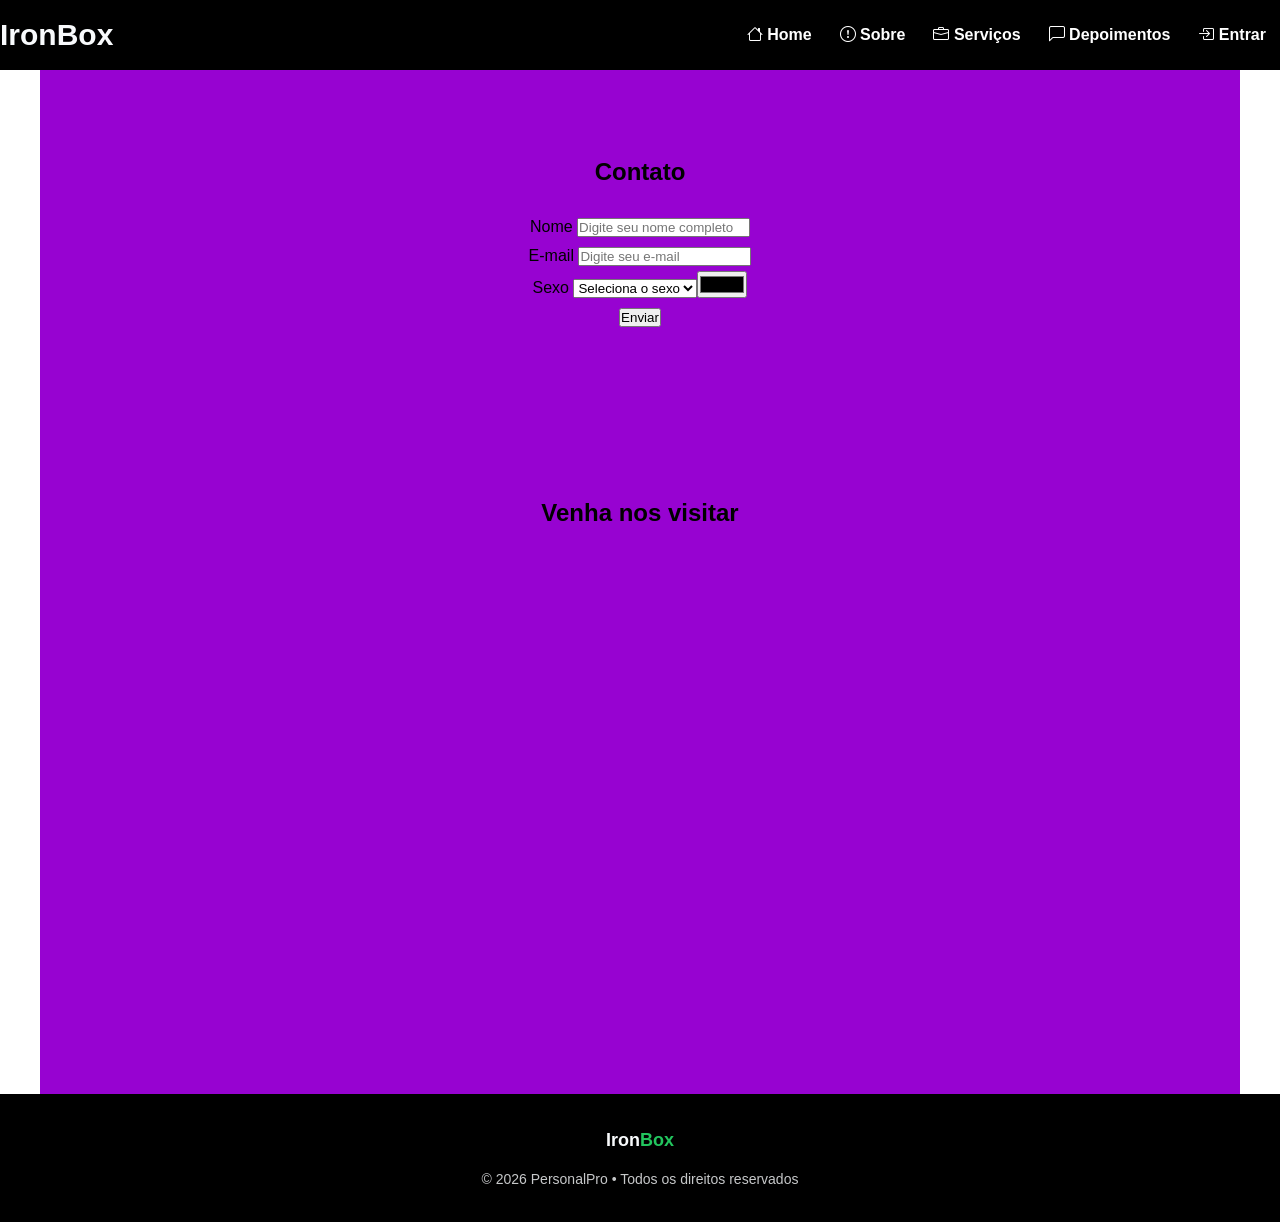
<file: contato.html>
<!DOCTYPE html>
<html lang="pt-br">

<!--Não aparece na página para configuração-->
<head>
    <meta charset="UTF-8">
    <meta name="viewport" content="width=device-width, initial-scale=1.0">
    <link rel="shortcut icon" href="img/dumbbell.png" type="image/x-icon">
    <title>PersonalPRO | Inicio</title>
    <!-- ligação com os ícones do bootstrap -->
     <link rel="stylesheet" href="https://cdn.jsdelivr.net/npm/bootstrap-icons@1.13.1/font/bootstrap-icons.min.css">
    <!-- Ligação do css externo -->
     <link rel="stylesheet" href="css/layout.css">
</head>

<body>
    <main class="pg-container">
        <nav class="menu" id="menu">
            <!-- Divisão -->
             <div class="logo">
                <p>Iron<span>Box</span></p>
            </div>
            <ul>
                <li><a href="index.html"><i class="bi bi-house"></i><span> Home</span></a></li>
                <li><a href="#sobre"><i class="bi bi-exclamation-circle"></i><span> Sobre</span></a></li>
                <li><a href="#servico"><i class="bi bi-briefcase"></i><span> Serviços</span></a></li>
                <li><a href="#depoimento"><i class="bi bi-chat-left"></i><span> Depoimentos</span></a></li>
                <li><a href="#"><i class="bi bi-box-arrow-in-right"></i><span> Entrar</span></a></li>
            </ul>

        </nav>
        <div class="conteudo">
            <section class="sessao">
                <h2>Contato</h2>
                <form action="" method="post">
                    <div>
                    <label for="nome">Nome</label>
                    <input type="text" name="nome" id="nome"
                    placeholder="Digite seu nome completo"
                    maxlength="50" title="Digite seu nome aqui" 
                    required>
                    <div>
                        <div>
                            <label for="email">E-mail</label>
                            <input type="email" name="email" id="email"
                            required
                            placeholder="Digite seu e-mail" title="Digite seu e-mail aqui"
                            maxlength="100" title="Digite seu Email aqui">
                        </div>
                        <div>
                            <label for="sexo">Sexo</label>
                            <select name="sexo" id="sexo">
                                <option selected>Seleciona o sexo</option>
                                    <option value="F">Feminino</option>
                                    <option value="M">Masculino</option>   
                                    <option value="D">Bi</option>  
                                    <input type="color" name="" id=""> 
                            </select>
                            
                        </div>
                    
                    <input type="submit" value="Enviar">
                    

                </form>
            </section>
            <section class="sessao">
                <h2>Venha nos visitar</h2>
                <div>
                    <iframe src="https://www.google.com/maps/embed?pb=!1m18!1m12!1m3!1d580.8008883364529!2d-61.17848389417468!3d-11.683986977734897!2m3!1f0!2f0!3f0!3m2!1i1024!2i768!4f13.1!3m3!1m2!1s0x93b7e5cefe348aa5%3A0x7b3a5395f10e5c35!2sR.%20U%2C%2013%20-%20Bnh%2C%20Pimenta%20Bueno%20-%20RO%2C%2076970-000!5e0!3m2!1spt-BR!2sbr!4v1775500108874!5m2!1spt-BR!2sbr" width="600" height="450" style="border:0;" allowfullscreen="" loading="lazy" referrerpolicy="no-referrer-when-downgrade"></iframe>
                </div>
            </section>
        </div>
    </main>
    <footer class="footer">
        <p class="footer-logo">Iron<span>Box</span></p>

        <p class="footer-texto">
            &copy 2026 PersonalPro • Todos os direitos reservados
        </p>
    </footer>

</body>

</html>
</file>
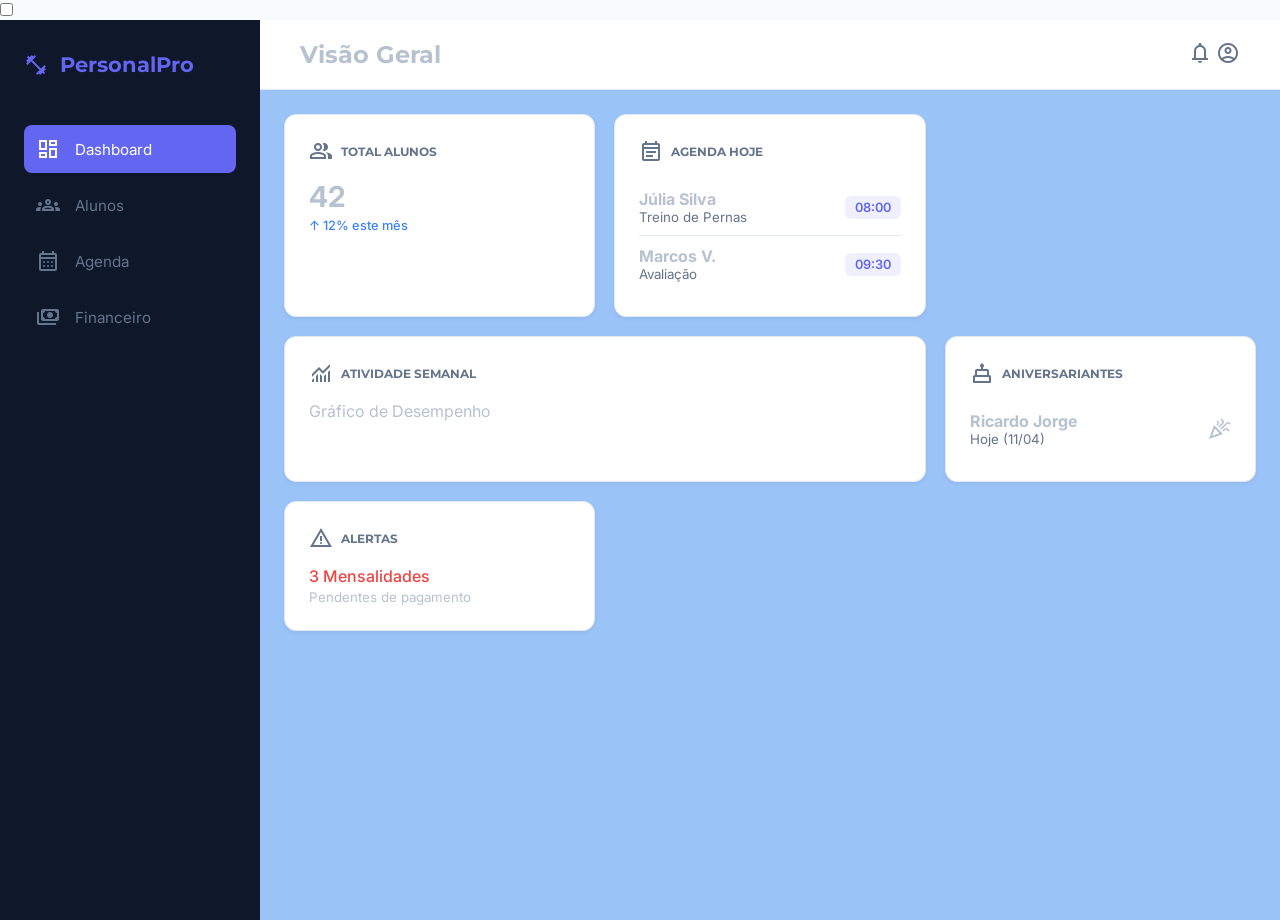
<file: dashboard.html>
<!DOCTYPE html>
<html lang="pt-br">
<head>
    <meta charset="UTF-8">
    <meta name="viewport" content="width=device-width, initial-scale=1.0">
    <title>PersonalPro - Dashboard</title>
    
    <!-- Ícones do Google (Material Symbols) -->
    <link rel="stylesheet" href="https://fonts.googleapis.com/css2?family=Material+Symbols+Outlined:opsz,wght,FILL,GRAD@24,400,0,0" />
    
    <!-- O arquivo CSS (onde estarão as fontes) -->
    <link rel="stylesheet" href="css/dashboard.css">
</head>
<body>
    <input type="checkbox" name="tema-trocar" id="tema-trocar">
<div class="pp-wrapper">
    <!-- Menu Híbrido -->
    <aside class="pp-sidebar">
        <h2 class="pp-logo">
            <span class="material-symbols-outlined">fitness_center</span> 
            PersonalPro
        </h2>
        <nav class="pp-nav">
            <p class="active">
                <span class="material-symbols-outlined">dashboard</span>
                <span>Dashboard</span>
            </p>
            <p>
                <span class="material-symbols-outlined">groups</span>
                <span>Alunos</span>
            </p>
            <p>
                <span class="material-symbols-outlined">calendar_month</span>
                <span>Agenda</span>
            </p>
            <p>
                <span class="material-symbols-outlined">payments</span>
                <span>Financeiro</span>
            </p>
        </nav>
    </aside>
        <header class="pp-header">
        <h1>Visão Geral</h1>
        <div class="pp-header-actions">
            <span class="material-symbols-outlined pp-icon-btn">notifications</span>
            <span class="material-symbols-outlined pp-icon-btn">account_circle</span>
        </div>
    </header>
    <main class="pp-content">
        <div class="pp-grid">
            
            <!-- Card Métricas -->
            <div class="pp-card">
                <h3><span class="material-symbols-outlined">group</span> Total Alunos</h3>
                <p class="pp-value">42</p>
                <span class="pp-trend pp-trend-up">↑ 12% este mês</span>
            </div>

            <!-- Card Agenda -->
            <div class="pp-card">
                <h3><span class="material-symbols-outlined">event_note</span> Agenda Hoje</h3>
                <div class="pp-item">
                    <div class="pp-item-text"><strong>Júlia Silva</strong><small>Treino de Pernas</small></div>
                    <span class="pp-time-tag">08:00</span>
                </div>
                <div class="pp-item">
                    <div class="pp-item-text"><strong>Marcos V.</strong><small>Avaliação</small></div>
                    <span class="pp-time-tag">09:30</span>
                </div>
            </div>

            <!-- Card Gráfico (Largo) -->
            <div class="pp-card pp-card-lg">
                <h3><span class="material-symbols-outlined">monitoring</span> Atividade Semanal</h3>
                <div class="pp-chart-box">Gráfico de Desempenho</div>
            </div>

            <!-- Card Aniversários -->
            <div class="pp-card">
                <h3><span class="material-symbols-outlined">cake</span> Aniversariantes</h3>
                <div class="pp-item">
                    <div class="pp-item-text"><strong>Ricardo Jorge</strong><small>Hoje (11/04)</small></div>
                    <span class="material-symbols-outlined pp-icon-celebrate">celebration</span>
                </div>
            </div>

            <!-- Card Alertas -->
            <div class="pp-card">
                <h3><span class="material-symbols-outlined">warning</span> Alertas</h3>
                <p class="pp-alert-val">3 Mensalidades</p>
                <small>Pendentes de pagamento</small>
            </div>

        </div>
    </main>
</div> <!-- Fim Wrapper -->
</body>
</html>
</file>
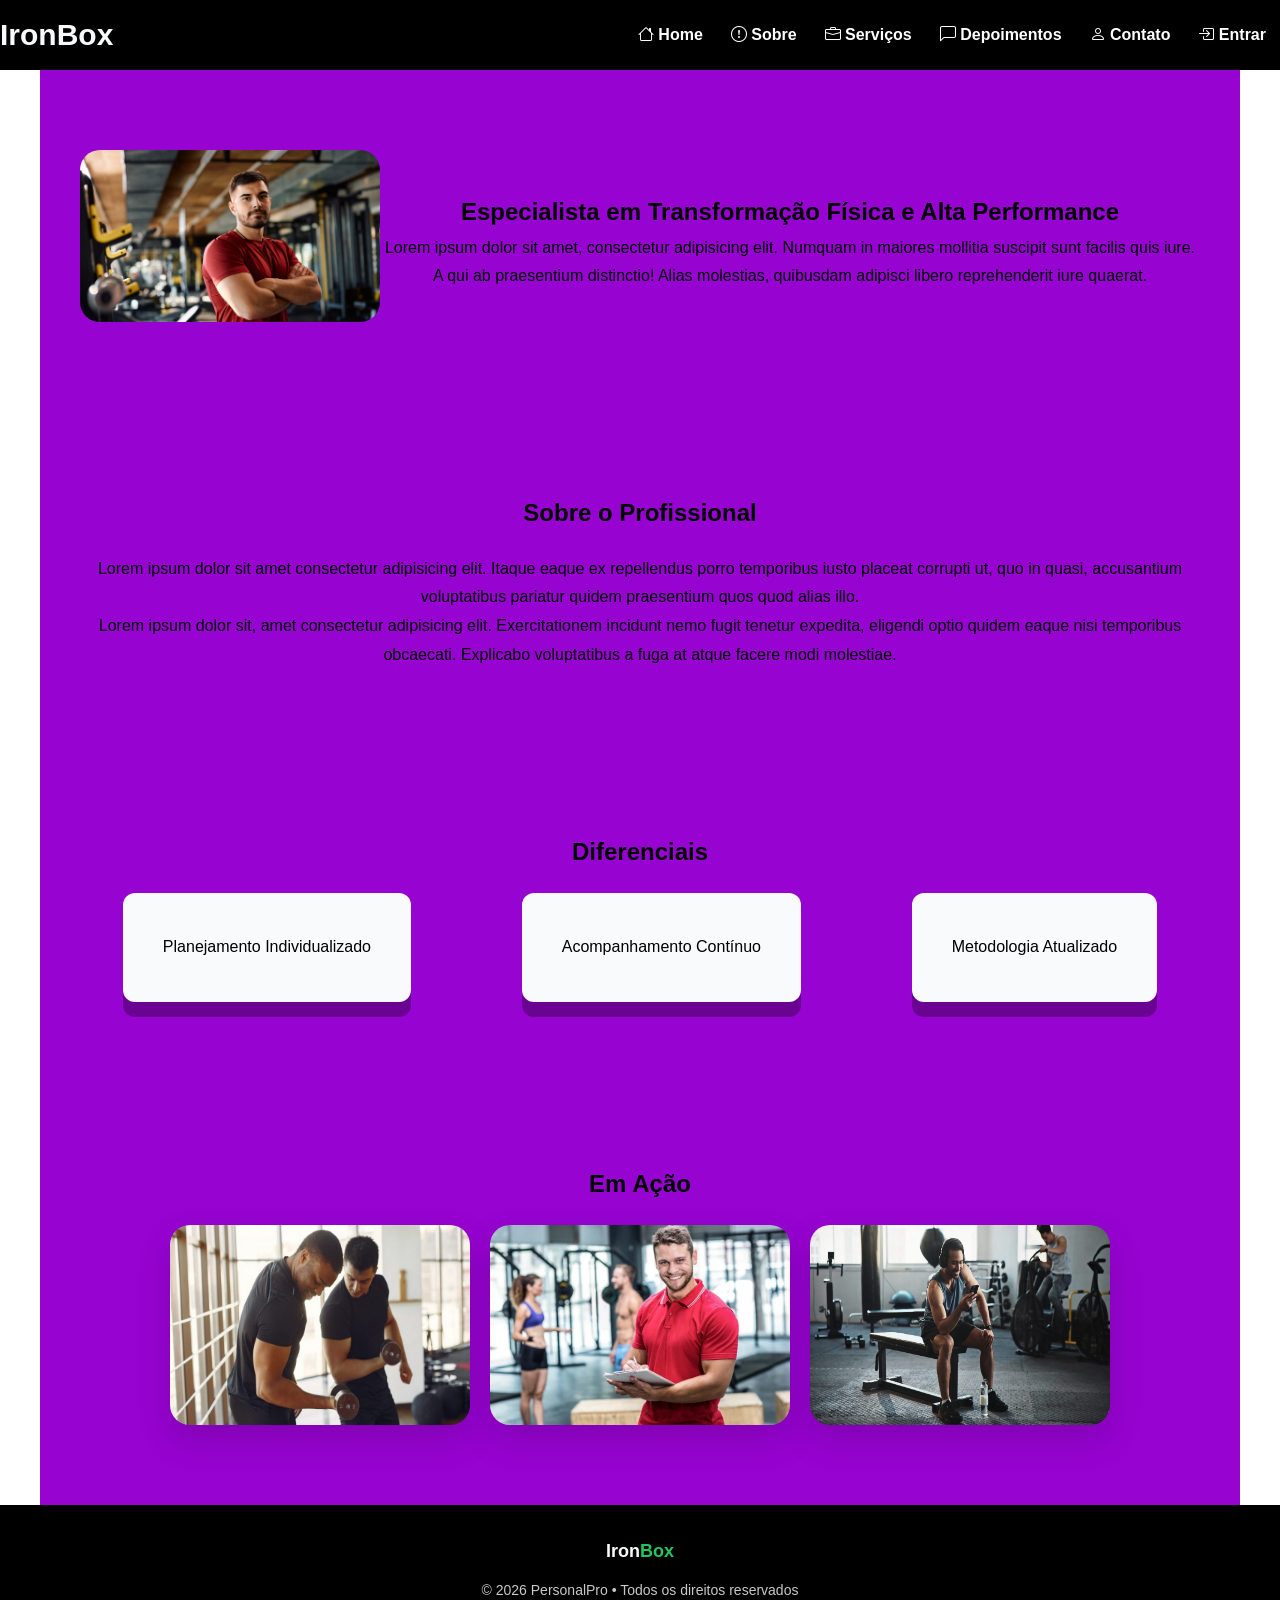
<file: perfil.html>
<!DOCTYPE html>
<html lang="pt-br">

<!--Não aparece na página para configuração-->
<head>
    <meta charset="UTF-8">
    <meta name="viewport" content="width=device-width, initial-scale=1.0">
    <title>PersonalPRO | Perfil</title>
    <!-- ligação com os ícones do bootstrap -->
     <link rel="stylesheet" href="https://cdn.jsdelivr.net/npm/bootstrap-icons@1.13.1/font/bootstrap-icons.min.css">
    <!-- Ligação do css externo -->
     <link rel="stylesheet" href="css/layout.css">
     <link rel="stylesheet" href="css/perfil.css">
</head>

<body>
    <main class="pg-container">
        <nav class="menu" id="menu">
            <!-- Divisão -->
             <div class="logo">
                <p>Iron<span>Box</span></p>
            </div>
            <ul>
                <li><a href="#"><i class="bi bi-house"></i><span> Home</span></a></li>
                <li><a href="#sobre"><i class="bi bi-exclamation-circle"></i><span> Sobre</span></a></li>
                <li><a href="#servico"><i class="bi bi-briefcase"></i><span> Serviços</span></a></li>
                <li><a href="#depoimento"><i class="bi bi-chat-left"></i><span> Depoimentos</span></a></li>
                <li><a href="#contato"><i class="bi bi-person"></i><span> Contato</span></a></li>
                <li><a href="#"><i class="bi bi-box-arrow-in-right"></i><span> Entrar</span></a></li>
            </ul>

        </nav>
        <div class="conteudo">
            <section class="sessao perfil-hero">
            <div class="perfil-img">
                <img src="img/perfil/perfil.png" alt="Imagem do personal responsavel pelo treinamento"title="IronBox - Davizin">
            </div>
            <div>
                <h1>Especialista em Transformação Física e Alta Performance</h1>
                <p>
                    Lorem ipsum dolor sit amet, consectetur adipisicing elit. Numquam in maiores mollitia suscipit sunt facilis quis iure. A qui ab praesentium distinctio! Alias molestias, quibusdam adipisci libero reprehenderit iure quaerat.
                </p>
            </div>
            </section>
            <section class="sessao">
                <h2>Sobre o Profissional</h2>
                <p>
                    Lorem ipsum dolor sit amet consectetur adipisicing elit. Itaque eaque ex repellendus porro temporibus iusto placeat corrupti ut, quo in quasi, accusantium voluptatibus pariatur quidem praesentium quos quod alias illo.
                </p>
                <p>Lorem ipsum dolor sit, amet consectetur adipisicing elit. Exercitationem incidunt nemo fugit tenetur expedita, eligendi optio quidem eaque nisi temporibus obcaecati. Explicabo voluptatibus a fuga at atque facere modi molestiae.

                </p>

            </section>
            <section class="sessao">
                <h2>Diferenciais</h2>
                <div class="cartoes">
                    <div class="cartao">Planejamento Individualizado</div>
                    <div class="cartao">Acompanhamento Contínuo</div>
                    <div class="cartao">Metodologia Atualizado</div>
                </div>

            </section>
            <section class="sessao">

            
            <h2>Em Ação</h2>
            <div class="galeria">
                <img src="img/perfil/malhando.jpg" alt="">
                <img src="img/perfil/sorrindo.webp" alt="">
                <img src="img/perfil/celular.webp" alt="">
            </div>
            </section>

        </div>
    </main>
    <footer class="footer">
        <p class="footer-logo">Iron<span>Box</span></p>

        <p class="footer-texto">
            &copy 2026 PersonalPro • Todos os direitos reservados
        </p>
    </footer>

</body>

</html>
</file>
<file: css/layout.css>
@import url('https://fonts.googleapis.com/css2?family=Comic+Relief:wght@400;700&family=Ultra&display=swap');
:root {
    /* Fundos */
    --bg-cor-roxa: #9703d1;
    --bg-cor-secudanria: #000000;
    --bg-cor-roxa-escura: #d78af5;

    /* Destaque */
    --cor-destaque: #22c55e;
    --cor-destaque-sec: #16a34a;

    /* Texto e Bordar */
    --cor-clara: #f8fafc;
    --cor-cinza-claro: #bfc3ca;
    --cor-texto-sec: #94a3b8;
    --cor-texto-escuro: #1f2225;

    /* Tipografia */
    --fonte-padrao: Arial, Helvetica, sans-serif;
    --fonte-menu-size: 16px;

    /* Espaçamentos */
    --padding-cartao: 25px;
    --padding-padrao: 40px;
    --padding-sessao: 80px;
    --gap-padrao: 25px;
    --altura-menu: 70px;


    /* Bordas */
    --borda-arredondada: 12px;

}

/* Configurações Básicas */



* {
    /*Prenchimento*/
    padding: 0;
    /* Margem */
    margin: 0;
    box-sizing: border-box;
}

html {
    scroll-behavior: smooth;
}

body {
    /* Fonte da página */
    font-family: var(--fonte-padrao);
    /* Define o espaçamento entre as linhas */
    line-height: 1.8;
}

.menu {
    height: var(--altura-menu);
    position: sticky;
    top: 0;
    background-color: var(--bg-cor-secudanria);
    color: var(--cor-clara);
    display: flex;
    justify-content: space-between;
    align-items: center;
    z-index: 1000;
}

.logo {
    font-size: 30px;
    font-weight: bold;
}

.logo span {
    color: var(--cor-clara);
}

.menu ul {
    list-style: none;
    display: flex;
    gap: 20px;
    padding: 5px 10px;
}

.menu li a {
    text-decoration: none;
    color: rgb(255, 255, 255);
    font-weight: bold;
    display: block;
    padding: 15px 4px;
}

.menu li a:hover {
    color: var(--bg-cor-roxa);
    border-bottom: var(--bg-cor-roxa) 1px solid;
}

/* Main */

.page-title {
    background: linear-gradient(150deg, var(--bg-cor-secudanria), var(--bg-cor-secudanria), var(--bg-cor-roxa));
    color: var(--cor-clara);
    display: flex;
    flex-direction: column;
    align-items: center;
    justify-content: center;
    gap: 20px;
    padding: 80px 20px;
    text-align: center;
}

.page-title-full {
    height: calc(100vh - var(--altura-menu));
    background-image: url(../img/academia.png);
    background-repeat: no-repeat;
    background-size: cover;
    
}

.page-title h1 {
    font-size: 50px;
    max-width: 700px;
}

.page-title p {
    font-size: 20px;
    opacity: 0.6;
    max-width: 500px;
}

/* Sessao */
.sessao {
    padding: var(--padding-sessao) var(--padding-padrao);
    text-align: center;
    background-color: var(--bg-cor-roxa);

}

.sessao h2 {
    margin-bottom: 20px;
}

.destaque {
    background-color: var(--bg-cor-roxa);
}

/* Botões */


/* Cartões */

.cartoes {
    display: flex;
    flex-wrap: wrap;
    justify-content: space-around;
    gap: var(--gap-padrao);
}

.cartao {
    background-color: var(--cor-clara);
    padding: var(--padding-padrao);
    border-radius: var(--borda-arredondada);
    box-shadow: 0 15px rgba(0, 0, 0, 0.3);
    transition: transform 0.3s, box-shadow 0.3s ease;
}

.cartao:hover {
    transform: translateY(-8px);
    box-shadow: 0 2px 45px rgba(0, 0, 0, 0.12);
}

/* Cartão Serviço */
.cartao-serv {
    width: 300px;
}

/* Cartão depoimento */
.cartao-dep {
    width: 350px;
}

.cartao-dep p {
    font-size: 14px;
    color: var(--bg-cor-secudanria);
    margin-bottom: 20px;
    line-height: 1.6;
}

.cartao-dep strong {
    display: block;
    color: var(--cor-texto-escuro);
    font-size: 20px;
    font-weight: bold;
}

/* Redes Sociais */

.sessao .subtitulo {
    margin-top: 10px;
    margin-bottom: 40px;
    color: var(--cor-texto-escuro);
    opacity: 0.8;
}

.redes {
    display: flex;
    justify-content: center;
    gap: var(--gap-padrao);
    flex-wrap: wrap;
    margin-bottom: 40px;
}

.rede {
    display: inline-flex;
    align-items: center;
    gap: 10px;
    padding: 15px 25px;
    border-radius: var(--borda-arredondada);
    background-color: var(--bg-cor-secudanria);
    color: var(--cor-clara);
    font-weight: 600;
    text-decoration: none;
    transition: all 0.3s ease;
}

.rede.instagram {
    background-color: #e1306c;
}

.rede.instagram:hover {
    background-color: #c72c60;
}

.rede.whatsapp {
    background-color: #25d366;
}

.rede.whatsapp:hover {
    background-color: #1ebe5d;
}

.rede.facebook {
    background-color: #1877f2;
}

.rede.facebook:hover {
    background-color: #1666d1;
}

.rede i {
    font-size: 18px;
}

.rede:hover {
    transform: translateY(-3px);

}

/* Rodapé */
.footer {
    width: 100%;
    background-color: var(--bg-cor-secudanria);
    color: var(--cor-clara);
    text-align: center;
    margin: 0;
    padding: 30px 20px;
    display: flex;
    flex-direction: column;
    gap: 10px;
}

.footer-logo {
    font-size: 18px;
    font-weight: bold;
}

.footer-logo span {
    color: var(--cor-destaque);
}

.footer-texto {
    font-size: 14px;
    opacity: 0.8;
}

/* Responsividade (Adaptar as telas) */


/* Desktop grande ou TV */

@media (min-width: 1200px){
    .sessao{
        width: 1200px;
        margin: 0 auto;
    }
}

/* Tablet até 1024px */

@media (max-width:1024px) {
    main {
        display: flex;
    }

    /* Posição  */

    /* Menu  */
    .menu {
        flex-direction: column;
        justify-content: flex-start;
        width: 80px;
        align-items: center;
        padding: 20px 0;
    }

    .menu .logo{
        position: sticky;
        top: 20px;
    }

    .menu p{
        display: none;
    }

    .menu ul li a{
        font-size: 22px;
    }

    .menu ul {
        flex-direction: column;
        position: sticky;
        top: 70px;
    }

    .menu a span{
        display:none;
    }

    .cartao-dep{
        width: 90%;
    }
}


/* Celular 768px */

@media (max-width: 768px){
    .menu{
        position: fixed;
        top: auto;
        height: auto;
        bottom: 20px;
        left: 50%;
        transform: translateX(-50%);
        width: 90%;
        max-width: 400px;
        z-index: 2000;
        flex-direction: row;
        border-radius: 30px;
        justify-content: center;
        box-shadow: 0 10px 40px rgba(0, 0, 0, 0.4);
        border: 1px solid rgba(255, 255, 255, 0.1);
        padding: 0;
        
    }

    .menu ul{
        flex-direction: row;

    }

    .menu il a{
        text-shadow: 0 2px 4px rgba(240, 240, 240, 0.3);
    }
    
    body{
        margin-bottom: 100px;
    }

}
</file>
<file: css/dashboard.css>
@import url('https://fonts.googleapis.com/css2?family=Inter:wght@400;500;600&family=Montserrat:wght@600;700&display=swap');

:root {
    /* Identidade */
    --pp-primary: #6366f1;
    --pp-primary-soft: rgba(99, 102, 241, 0.1);

    /* Ações Semânticas (CRUD) */
    --pp-action-save: #10b981; 
    --pp-action-save-hover: #059669;

    --pp-action-edit: #f59e0b;
    --pp-action-edit-hover: #d97706;

    --pp-action-delete: #ef4444;
    --pp-action-delete-hover: #dc2626;

    --pp-action-search: #3b82f6;
    --pp-action-search-hover: #2563eb;

    --pp-action-back: #64748b;
    --pp-action-back-hover: #475569;

    /* Superfícies */
    --pp-bg: #f8fafc; 
    --pp-bg-destaque: #9ac3f8;
    --pp-header-bg: #ffffff;
    --pp-card-bg: #ffffff;
    --pp-sidebar-bg: #0f172a;
    --pp-border: #e2e8f0;
    --pp-white: #ffffff;

    /* Tipografia */
    --pp-text-main: #b6c2cf; 
    --pp-text-muted: #64748b;
    --pp-font-main: 'Inter', sans-serif;
    --pp-font-secondary: 'Montserrat', sans-serif;
}
/* Formatar */
#tema-trocar:checked ~ .pp-wrapper {
    --pp-bg: #0f172a;
    --pp-header-bg: #1e293b;
    --pp-card-bg: #1e293b;
    --pp-sidebar-bg: #020617;
    --pp-text-main: #f1f5f9;
}

/* Reset Global */

*{
    margin: 0;
    padding: 0;
    box-sizing: border-box;
}

body {
    font-family: var(--pp-font-main);
    background-color: var(--pp-bg);
    color: var(--pp-text-main);
    padding-bottom: 70px;
}

/* Principal */

.pp-wrapper {
    display: grid;
    grid-template-columns: 1fr;
    grid-template-areas: "header" "content";
    min-height: 100vh;
}

/* cabeçalho */

.pp-header {
    grid-area: header;
    background-color: var(--pp-header-bg);
    padding: 1rem 1.5rem;
    display: flex;
    justify-content: space-between;
    align-items: center;
    border-bottom: 1px solid var(--pp-border);
    position: sticky;
    top: 0;
    z-index: 100;
}

.pp-header h1 {
    font-family: var(--pp-font-secondary);
    font-size: 1.1rem;
    color: var(--pp-text-main);
}

.pp-header-actions {
    display: flexbox;
    align-items: center;
    gap: 15px;
    color: var(--pp-text-muted);
}

.pp-icon-btn{
    cursor: pointer;
    transition: 0.2s;
}

.pp-icon-btn:hover {
    color: var(--pp-primary);
}

.pp-sidebar{
    grid-area: sidebar;
    position: fixed;
    bottom: 0;
    left: 0;
    width: 100%;
    background-color: var(--pp-sidebar-bg);
    color: var(--pp-white);
    z-index: 1000;
    padding: 10px 0;
    border-top: 1 px solid rgba(255, 255, 255, 0.1);

}

.pp-logo{
    display: none;
}

.pp-nav {
    display: flex;
    justify-content: space-around;
    align-items: center;
}

.pp-nav p{
    display: flex;
    flex-direction: column;
    align-items: center;
    gap: 4px;
    font-size: 0.6rem;
    color: var(--pp-text-muted);
    cursor: pointer;
    transition: 0.3s;
}
.pp-nav .pp-active{
    color: var(--pp-primary);
}

/* Conteúdo */

.pp-content {
    grid-area: content;
    padding: 1.5rem;
    background-color: var(--pp-bg-destaque);
}

.pp-grid{
    display: grid;
    gap: 1.2rem;
    grid-template-columns: 1fr;
}
.pp-card{
    background-color: var(--pp-card-bg);
    padding: 1.5rem;
    border-radius: 12px;
    border: 1px solid var(--pp-border);
    box-shadow: 0 2px 4px rgba(0, 0, 0, 0.05);
    color: var(--pp-text-main);
}
.pp-card h3{
    font-family: var(--pp-font-secondary);
    font-size: 0.75rem;
    color: var(--pp-text-muted);
    text-transform: uppercase;
    display: flex;
    align-items: center;
    margin-bottom: 1rem;
    gap: 8px;
}

.pp-item{
    display: flex;
    justify-content: space-between;
    align-items: center;
    padding: 10px 0;
    border-bottom: 1px solid var(--pp-border);
}

.pp-item:last-child{
    border: none;
}

.pp-item-text{
    display: flex;
    flex-direction: column;
}

.pp-item-text small{
color: var(--pp-text-muted);
}

.pp-value{
    font-size: 1.8rem;
    font-weight: 700;
}

.pp-trend-up{
    color: var(--pp-action-search);
    font-size: 0.8rem;
    font-weight: 500;
}

.pp-alert-val{
    color: var(--pp-action-delete);
    font-weight: 500;
}

.pp-time-tag{
    background-color: var(--pp-primary-soft);
    color: var(--pp-primary);
    padding: 4px 10px;
    border-radius: 6px;
    font-weight: 600;
    font-size: 0.8rem;
}

@media (min-width: 1024px){
    body{
        padding-bottom: 0;
    }

    .pp-wrapper{
        height: 100vh;
        grid-template-columns: 260px 1fr;
        grid-template-rows: 70px 1fr;
        grid-template-areas:"sidebar header" "sidebar content";
    }

    .pp-sidebar{
        position: static;
        display: block;
       padding: 2rem 1.5rem;
       border-top: none
    }

    .pp-logo{
        display: flex;
        align-items: center;
        gap: 12px;
        margin-bottom: 3rem;
        color: var(--pp-primary);
        font-family: var(--pp-font-secondary);
        font-size: 1.3rem;
    }

    .pp-nav{
        flex-direction: column;
        align-items: flex-start;
        gap: 8px;
    }

    .pp-nav p{
       display: flex;
       flex-direction: row;
       font-size: 0.95rem;
       padding: 12px;
       border-radius: 8px;
       gap: 15px;
       width: 100%;
    }

    .pp-nav p:hover{
        background-color: rgba(255, 255, 255, 0.02);
        color: var(--pp-white);
    }

    .pp-nav p.active{
        background-color: var(--pp-primary);
        color: var(--pp-white);
    }

    /* Cabeçalho */

    .pp-header{
        height: 70px;
        padding: 0 2.5rem;
    }

    .pp-header h1{
        font-size: 1.5rem;
    }

    .pp-grid{
        grid-template-columns: repeat(auto-fit, minmax(300px, 1fr));
    }

    .pp-card-lg{
        grid-column: span 2;
    }

}
</file>
<file: css/perfil.css>
.perfil-hero{
    padding: 1000px 10;
    display:flex;
    align-items: center;
    justify-content: space-around;
    flex-direction: row;
    
}

.perfil-img img{
    width: 300px;
    border-radius: 20px;
}

    


.galeria{
    display: flex;
    justify-content: center;
    gap: 20px;
    flex-wrap: wrap;
}

.galeria img{
    width: 300px;
    border-radius: 20px;
    box-shadow: 0 15px 35px rgba(0, 0, 0, 0.15);
    transition: transform 0.3s ease;
}

.galeria img:hover{
    transform: scale(1.05);
}
</file>
